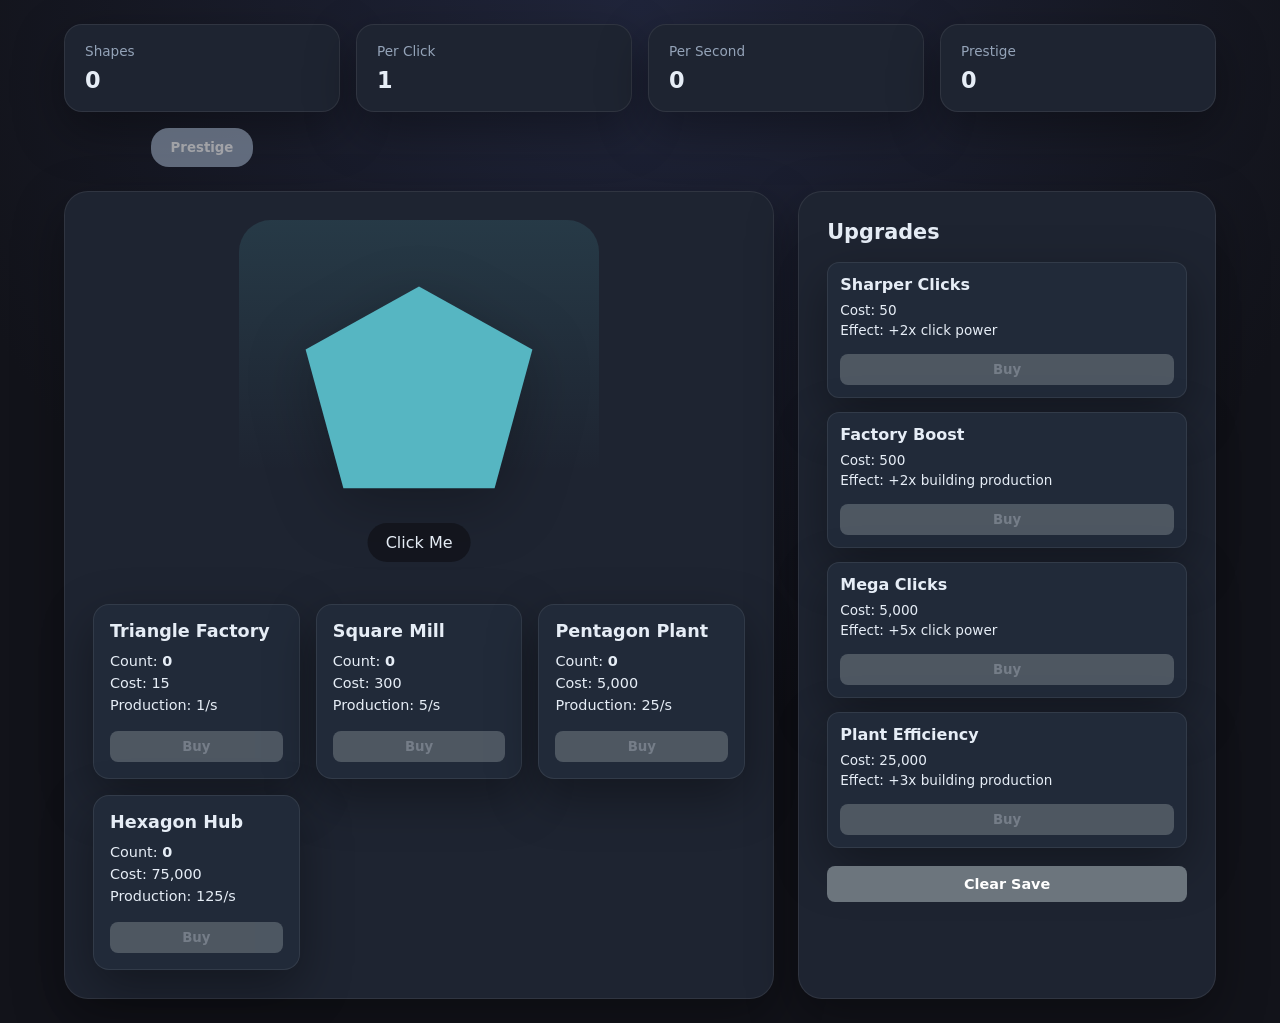
<file: frontend/index.html>
<!DOCTYPE html>
<html lang="en">
<head>
  <meta charset="UTF-8" />
  <meta name="viewport" content="width=device-width, initial-scale=1.0" />
  <title>ShapeClicker</title>
  <link rel="stylesheet" href="styles.css" />
</head>
<body>
  <div class="app-shell">
    <header class="status-bar">
      <div class="status-item">
        <span class="label">Shapes</span>
        <span id="shape-count" class="value">0</span>
      </div>
      <div class="status-item">
        <span class="label">Per Click</span>
        <span id="shape-click-value" class="value">1</span>
      </div>
      <div class="status-item">
        <span class="label">Per Second</span>
        <span id="shape-ps-value" class="value">0</span>
      </div>
      <div class="status-item">
        <span class="label">Prestige</span>
        <span id="prestige-value" class="value">0</span>
      </div>
      <div class="status-item">
        <button id="prestige-btn" class="prestige-btn">Prestige</button>
      </div>
    </header>

    <main class="main-grid">
      <section class="center-panel">
        <div id="shape-target" class="shape-target">
          <svg viewBox="0 0 100 100" class="shape-svg" aria-hidden="true">
            <polygon points="50,5 95,30 80,85 20,85 5,30" />
          </svg>
          <div class="shape-label">Click Me</div>
        </div>
        <div id="building-list" class="building-list"></div>
      </section>

      <aside class="sidebar">
        <h2>Upgrades</h2>
        <div id="upgrade-list" class="upgrade-list"></div>
        <button id="clear-save-btn" class="clear-save-btn">Clear Save</button>
      </aside>
    </main>
  </div>

  <script src="script.js"></script>
</body>
</html>
</file>
<file: frontend/styles.css>
:root {
  color-scheme: dark;
  --bg: #12131a;
  --panel: #1e2431;
  --panel-alt: #212a39;
  --accent: #56b6c2;
  --accent-soft: #2d5e6c;
  --text: #e6edf6;
  --muted: #94a3b8;
  --border: rgba(255, 255, 255, 0.08);
  --shadow: 0 18px 50px rgba(0, 0, 0, 0.35);
}

* {
  box-sizing: border-box;
}

body {
  margin: 0;
  min-height: 100vh;
  font-family: Inter, system-ui, sans-serif;
  background: radial-gradient(circle at top, #20253b 0%, var(--bg) 60%);
  color: var(--text);
}

.app-shell {
  max-width: 1200px;
  margin: 0 auto;
  padding: 24px;
}

.status-bar {
  display: grid;
  grid-template-columns: repeat(4, minmax(120px, 1fr));
  gap: 16px;
  margin-bottom: 24px;
}

.status-item {
  background: var(--panel);
  border: 1px solid var(--border);
  border-radius: 18px;
  padding: 18px 20px;
  box-shadow: var(--shadow);
  display: flex;
  flex-direction: column;
  justify-content: center;
  align-items: flex-start;
}

.status-item:last-child {
  grid-column: span 1;
  display: grid;
  place-items: center;
  padding: 0;
  background: transparent;
  border: none;
  box-shadow: none;
}

.label {
  display: block;
  font-size: 0.85rem;
  color: var(--muted);
  margin-bottom: 8px;
}

.value {
  font-size: 1.4rem;
  font-weight: 700;
}

.main-grid {
  display: grid;
  grid-template-columns: 1.7fr 1fr;
  gap: 24px;
}

.center-panel,
.sidebar {
  background: var(--panel);
  border: 1px solid var(--border);
  border-radius: 24px;
  padding: 28px;
  box-shadow: var(--shadow);
}

.shape-target {
  width: min(360px, 100%);
  aspect-ratio: 1 / 1;
  margin: 0 auto;
  position: relative;
  background: linear-gradient(180deg, rgba(86, 182, 194, 0.15), transparent 70%);
  border-radius: 32px;
  display: grid;
  place-items: center;
  cursor: pointer;
  transition: transform 0.2s ease;
}

.shape-target:hover {
  transform: translateY(-3px);
}

.shape-target:active {
  transform: scale(0.95);
}

.shape-svg {
  width: 70%;
  height: 70%;
  fill: #56b6c2;
  filter: drop-shadow(0 16px 30px rgba(0, 0, 0, 0.25));
  transition: filter 0.2s ease;
}

.shape-target:hover .shape-svg {
  filter: drop-shadow(0 20px 40px rgba(86, 182, 194, 0.4));
}

.shape-label {
  position: absolute;
  bottom: 18px;
  left: 50%;
  transform: translateX(-50%);
  font-size: 1rem;
  color: var(--text);
  background: rgba(18, 19, 26, 0.82);
  padding: 10px 18px;
  border-radius: 999px;
}

.sidebar h2 {
  margin-top: 0;
  margin-bottom: 18px;
  font-size: 1.3rem;
}

.upgrade-list {
  min-height: 260px;
  display: grid;
  gap: 14px;
}

.placeholder {
  margin: 0;
  color: var(--muted);
}

.building-list {
  display: grid;
  grid-template-columns: repeat(auto-fit, minmax(200px, 1fr));
  gap: 16px;
  margin-top: 24px;
}

.building-card {
  background: var(--panel-alt);
  border: 1px solid var(--border);
  border-radius: 16px;
  padding: 16px;
  box-shadow: var(--shadow);
  transition: transform 0.2s ease, box-shadow 0.2s ease;
}

.building-card:hover {
  transform: translateY(-2px);
  box-shadow: 0 24px 60px rgba(0, 0, 0, 0.4);
}

.building-card h3 {
  margin: 0 0 12px 0;
  font-size: 1.1rem;
}

.building-card p {
  margin: 6px 0;
  font-size: 0.9rem;
}

.total-production {
  color: var(--accent);
  font-weight: 600;
  margin: 8px 0 12px 0 !important;
}

.buy-btn {
  background: var(--accent);
  color: var(--bg);
  border: none;
  border-radius: 8px;
  padding: 8px 16px;
  cursor: pointer;
  font-weight: 600;
  transition: background 0.2s ease, transform 0.1s ease;
  width: 100%;
  margin-top: 12px;
}

.buy-btn:hover:not(:disabled) {
  background: var(--accent-soft);
  transform: scale(1.02);
}

.buy-btn:active:not(:disabled) {
  transform: scale(0.98);
}

.buy-btn:disabled,
.buy-btn.unaffordable {
  background: #6c757d;
  color: #adb5bd;
  cursor: not-allowed;
  opacity: 0.6;
}

.upgrade-card {
  background: var(--panel-alt);
  border: 1px solid var(--border);
  border-radius: 12px;
  padding: 12px;
  box-shadow: var(--shadow);
  transition: transform 0.2s ease, opacity 0.2s ease;
}

.upgrade-card:hover:not(.owned) {
  transform: translateY(-2px);
}

.upgrade-card.owned {
  opacity: 0.5;
  pointer-events: none;
}

.upgrade-card h4 {
  margin: 0 0 8px 0;
  font-size: 1rem;
}

.upgrade-card p {
  margin: 4px 0;
  font-size: 0.85rem;
}

button {
  font-family: inherit;
}

button[title] {
  cursor: help;
}

.prestige-btn {
  background: #ff6b6b;
  color: white;
  border: none;
  border-radius: 18px;
  padding: 12px 20px;
  font-weight: 700;
  cursor: pointer;
  transition: background 0.2s ease, transform 0.1s ease;
}

.prestige-btn:hover:not(:disabled) {
  background: #ff5252;
  transform: scale(1.02);
}

.prestige-btn:active:not(:disabled) {
  transform: scale(0.98);
}

.prestige-btn:disabled {
  background: var(--muted);
  cursor: not-allowed;
  opacity: 0.6;
}

.clear-save-btn {
  width: 100%;
  margin-top: 18px;
  background: #6c757d;
  color: white;
  border: none;
  border-radius: 8px;
  padding: 10px 14px;
  font-weight: 600;
  cursor: pointer;
  transition: background 0.2s ease, transform 0.1s ease;
  font-size: 0.9rem;
}

.clear-save-btn:hover {
  background: #5a6268;
  transform: translateY(-1px);
}

.clear-save-btn:active {
  transform: translateY(0);
}

@media (max-width: 900px) {
  .main-grid {
    grid-template-columns: 1fr;
  }

  .status-bar {
    grid-template-columns: repeat(2, 1fr);
  }

  .building-list {
    grid-template-columns: repeat(auto-fit, minmax(150px, 1fr));
  }
}

@media (max-width: 600px) {
  .app-shell {
    padding: 12px;
  }

  .status-bar {
    grid-template-columns: 1fr;
    gap: 12px;
  }

  .status-item {
    padding: 12px 14px;
  }

  .label {
    font-size: 0.75rem;
  }

  .value {
    font-size: 1.2rem;
  }

  .center-panel,
  .sidebar {
    padding: 16px;
    border-radius: 16px;
  }

  .building-list {
    grid-template-columns: 1fr;
  }

  .shape-target {
    width: 100%;
  }

  .upgrade-list {
    min-height: auto;
  }
}
</file>
